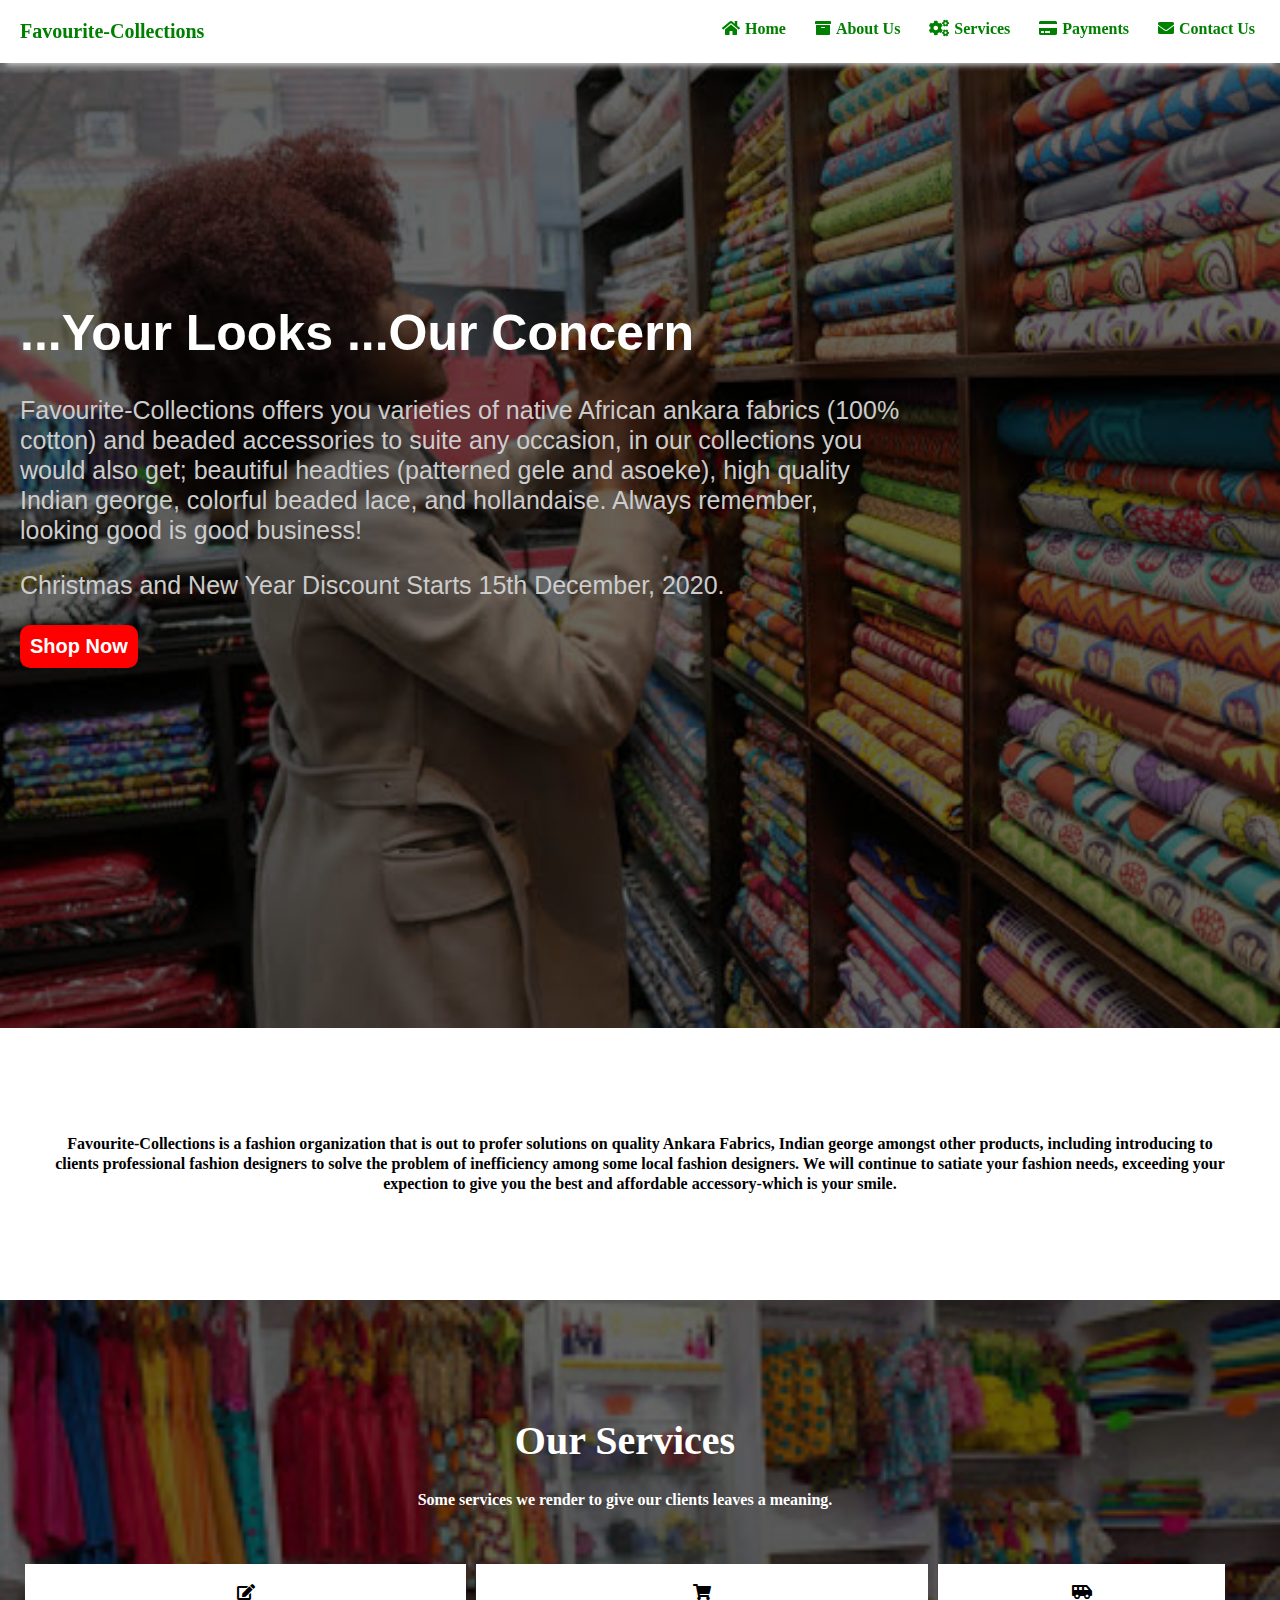
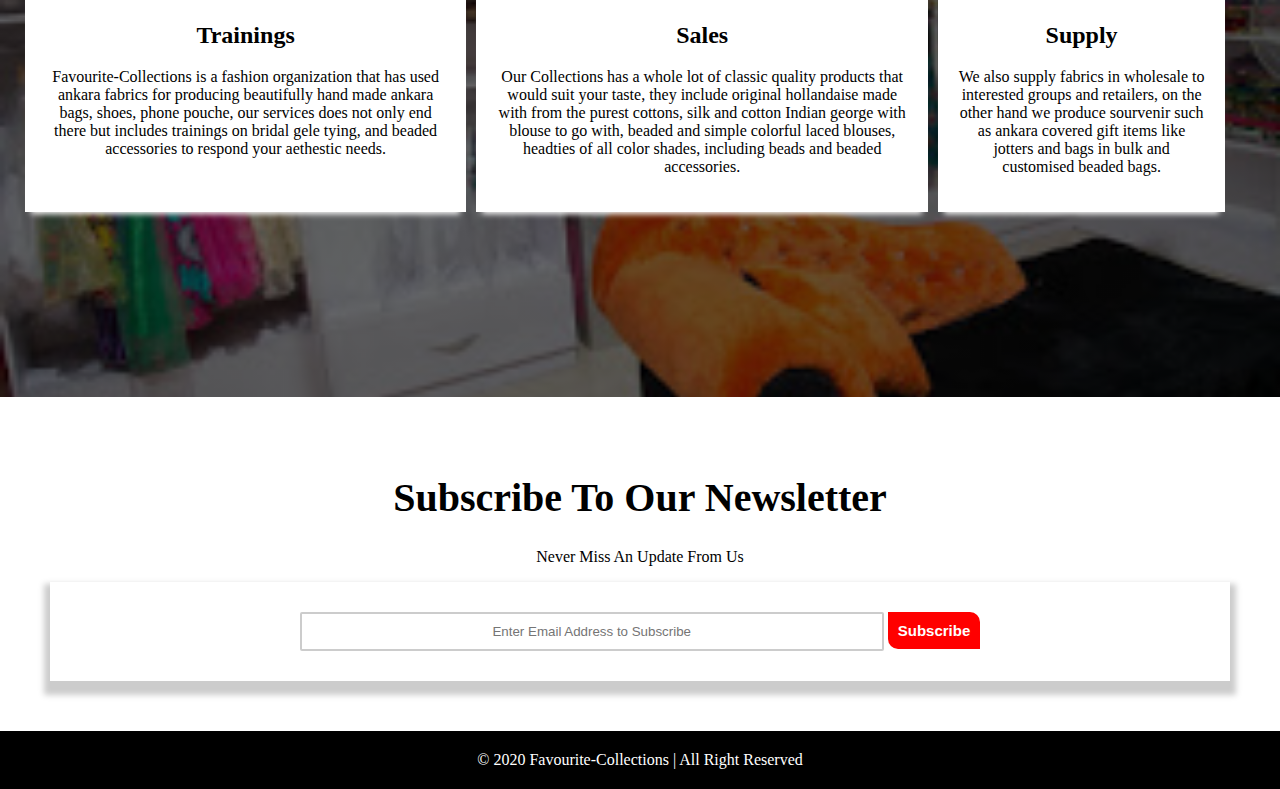
<file: index.html>
<!DOCTYPE html>
<html lang="en">
<head>
    <meta charset="UTF-8">
    <meta name="viewport" content="width=device-width, initial-scale=1.0, shrink-to-fit=no">
    <meta http-equiv="X-UA-Compatible" content="ie=edge">
    <title>favourite | collection</title>
    <link rel="stylesheet" type="text/css" href="assets/css/fontawesome/css/all.css">
    <link rel="stylesheet" type="text/css" href="assets/css/fontawesome/css/brands.css">
    <link rel="stylesheet" type="text/css" href="assets/css/main.css">
</head>
<body>
    <!-- <i class="fa fa-home"></i>
    <i class="fab fa-facebook"></i> -->
    <header>
        <div class="d-flex justify-between">
            <div class="brand">
                <a href="">Favourite-Collections</a>
            </div>
        <div>
        <nav>
            <ul> 
                <li>
                    <a href="index.html"><i class="fa fa-home"></i>Home</a>
                </li>

                <li>
                    <a href="#brief"><i class="fa fa-archive"></i>About Us</a>
                </li>

                <li>
                    <a href="#services"><i class="fa fa-cogs"></i>Services</a>
                </li>
                <li>
                    <a href="products.html"><i class="fa fa-credit-card"></i>Payments</a>
                </li>
 
                <li> 
                    <a href="contact.html"><i class="fa fa-envelope"></i>Contact Us</a>
                </li>

            </ul>
        </nav>
    </header>
    <section id="landing">
        <div>
            <h1>
                ...Your Looks ...Our Concern
            </h1>
            <p>
              Favourite-Collections offers you varieties of native African ankara fabrics (100% cotton) and beaded accessories to suite any occasion, in our collections you would also get; beautiful headties (patterned gele and asoeke), high quality Indian george, colorful beaded lace, and hollandaise. Always remember, looking good is good business!  
            </p>
            <p class="discount">
                Christmas and New Year Discount Starts 15th December, 2020.
            </p>        
            <div>
                <a href="products.html"><button>Shop Now</button></a>
            </div>
        </div>
    </section>
    <section id="brief">
        <p>
            Favourite-Collections is a fashion organization that is out to profer solutions on quality Ankara Fabrics, Indian george amongst other products, including introducing to clients professional fashion designers to solve the problem of inefficiency among some local fashion designers. We will continue to satiate your fashion needs, exceeding your expection to give you the best and affordable accessory-which is your smile. 
        </p>
    </section>
    <section id="services">
        <h1>Our Services</h1>
            <h4>Some services we render to give our clients leaves a meaning.</h4>
        <div class="d-flex justify-around text-center">
            <div>
                <i class="fa fa-edit"></i>
                <h2>Trainings</h2>
                <p>Favourite-Collections is a fashion organization that has used ankara fabrics for producing beautifully hand made ankara bags, shoes, phone pouche, our services does not only end there but includes trainings on bridal gele tying, and beaded accessories to respond your aethestic needs.</p>
            </div>
            <a href="products.html" class="sales">
                <div>
                <i class="fa fa-shopping-cart"></i>
                <h2>Sales</h2>
                <p>Our Collections has a whole lot of classic quality products that would suit your taste, they include original hollandaise made with from the purest cottons, silk and cotton Indian george with blouse to go with, beaded and simple colorful laced blouses, headties of all color shades, including beads and beaded accessories.</p>
            </div>
            </a>
            <a href="products.html" class="supply">
                <div>
                    <i class="fa fa-shuttle-van"></i>
                    <h2>Supply</h2>
                    <p>We also supply fabrics in wholesale to interested groups and retailers, on the other hand we produce sourvenir such as ankara covered gift items like jotters and bags in bulk and customised beaded bags.</p>
                </div>    
            </a>
        </div>
    </section>
    <section id="newsletter">
        <h1>Subscribe To Our Newsletter</h1>
        <p>Never Miss An Update From Us</p>
        <div>
          <form>
              <div>
                  <input type="email" placeholder="Enter Email Address to Subscribe">
                  <button>Subscribe</button>
              </div>
          </form>  
        </div>
    </section>
    <footer>
        <div>
            &copy; 2020 Favourite-Collections | All Right Reserved
        </div>
    </footer>
</body>
</html>
</file>
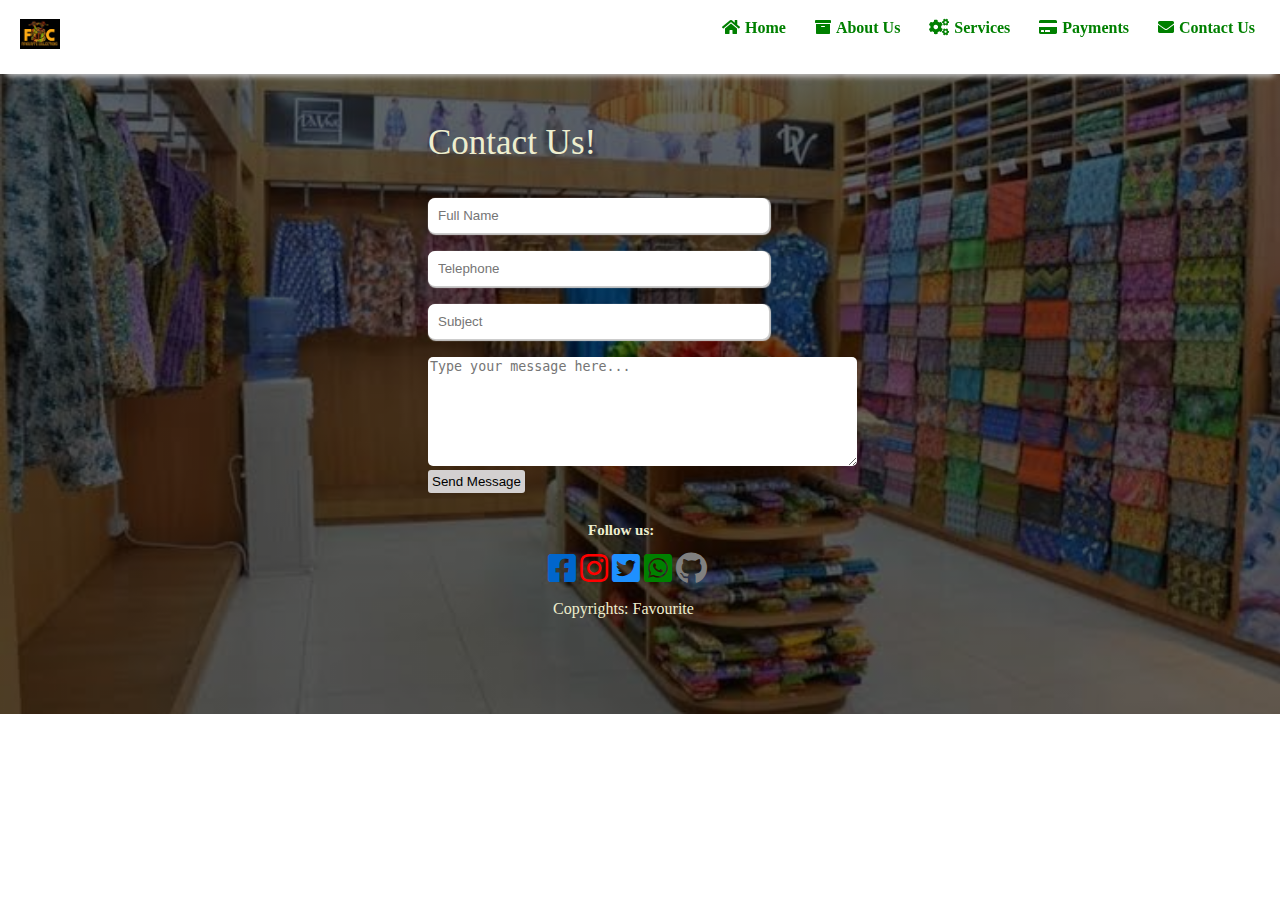
<file: contact.html>
<!DOCTYPE html>
<html lang="en">
<head>
    <meta charset="UTF-8">
    <meta name="viewport" content="width=device-width, initial-scale=1.0">
    <meta http-equiv="X-UA-Compatible" content="ie=edge">
    <title>Contact Form | Favourite Collections</title>
    <link rel="stylesheet" type="text/css" href="assets/css/fontawesome/css/all.css">
    <link rel="stylesheet" type="text/css" href="assets/css/fontawesome/css/brands.css">
    <link rel="stylesheet" type="text/css" href="assets/css/fontawesome/css/all.css">
<style>
    body{
        background-image:linear-gradient(rgba(0,0,0,0.6), rgba(0,0,0,0.6)), url("assets/images/fabric.jpeg");
        background-repeat: no-repeat;
        background-size: cover;
        overflow: hidden;
        padding-left: 420px;
    }
    header{
        background-color: #fff;
        -webkit-box-shadow: 0 8px 6px -6px #ccc;
        -moz-box-shadow: 0 8px 6px -6px #ccc;
        box-shadow: 0 8px 6px -6px #ccc;
        position: fixed;
        width: 100%;
        margin-left: 130px;
}
header.head{
        margin-left: -428px;
        margin-top: -9px;
}
.d-flex{
    display: flex;
    padding-left: 0px;
    padding-top: 0px;
}
.justify-between{
    justify-content: space-between;
}
nav ul{
    list-style-type: none;
}
nav ul li{
    display: inline-block;
}
nav ul li a{
    text-decoration: none;
}
nav ul{
    list-style-type: none;
    margin-top: 20px;
}
nav ul li{
    display: inline-block;
}
nav ul li a{
    text-decoration: none;
    color: green;
    margin-right: 25px;
    transition: 1s all;
    font-weight: 900;
}
nav ul li a.active{
    color: dodgerblue;
}
nav ul li a:hover{
    color: dodgerblue;
    transition: 1s all;
}
nav ul li a i{ 
    margin-right: 5px;
}
div.brand{
    padding: 20px;
}
div.brand a{
    color: green;
    font-weight: 900;
    font-size: 20px;
    text-decoration: none;
}
.justify-around{
    justify-content: space-around;
}
.text-center{
    text-align: center;
}

        section#contact div.contact-us{
            font-family: Cambria, Cochin, Georgia, Times, 'Times New Roman', serif;
            color: rgb(238, 238, 206);
            font-size: 35px;
            padding-top: 80px;

        }
        section#contact div.text input{
            padding: 10px;
            width: 38%;
            border-radius: 7px;
            border: 0;
            box-shadow: 1px 1px 1px 1px #ccc;
        }
        section#contact div.subject{
            font-family: Cambria, Cochin, Georgia, Times, 'Times New Roman', serif;
            color: rgb(238, 238, 206);
            font-size: 15px; 
        }
        section#contact div.subject input{
            padding: 10px;
            width: 20%;
            border-radius: 7px;
            border: 0;
            box-shadow: 1px 1px 1px 1px #ccc; 
        }
        section#contact div.subject button{
            border-radius: 3px;
            border: 0;
            cursor: pointer;
            transition: 1s all;
            padding: 4px;
            background-color: rgb(211, 208, 208);
        }
        section#contact textarea{
            border-radius: 5px;
            border: 0;
        }
        section#contact div.follow{
            font-family: Cambria, Cochin, Georgia, Times, 'Times New Roman', serif;
            color: rgb(238, 238, 206);
            font-size: 10px; 
            padding-left: 160px;
            padding-bottom: 0px;
        }
        section#contact div.icons a:first-child{
            color: #06c;
            padding-left: 120px;
        }
        section#contact div.icons a:nth-child(2){
            color: red;
        }
        section#contact div.icons a:nth-child(3){
            color: dodgerblue;
        }
        section#contact div.icons a:nth-child(4){
            color: green;
        }
        section#contact div.icons a:last-child{
            color: gray;
        }
        section#contact div.copyrights{
            padding-left: 125px;
            color: rgb(238, 238, 206);
        }
    </style>
</head>
<body>
    <header class="head">
        <div class="d-flex justify-between">
            <div class="brand">
                <a href="index.html"><img src="assets/images/favcol.jpg" width="40" height="30" alt=""></a>
            </div>
        <div>
        <nav>
            <ul> 
                <li>
                    <a href="index.html"><i class="fa fa-home"></i>Home</a>
                </li>

                <li>
                    <a href="#brief"><i class="fa fa-archive"></i>About Us</a>
                </li>

                <li>
                    <a href="#services"><i class="fa fa-cogs"></i>Services</a>
                </li>
                <li>
                    <a href="products.html"><i class="fa fa-credit-card"></i>Payments</a>
                </li>
 
                <li> 
                    <a href="contact.html"><i class="fa fa-envelope"></i>Contact Us</a>
                </li>

            </ul>
        </nav>
    </header>
    <section id="contact">
        <div class="contact-us">
            <P>Contact Us!</P>   
        </div>

        <div class="text">
            <input type="text" placeholder="Full Name"><br><br>
            <input type="tel" placeholder="Telephone"><br><br>
            <input type="text" placeholder="Subject"><br><br>
       
        </div>
        <div class="subject">
            <textarea name="Message" rows="7" cols="51" placeholder="Type your message here..."></textarea><br>
            <button>Send Message</button><br><br>
        </div>
        <div class="follow">
            <h2>Follow us:</h2>
        </div>
        <div class="icons">
            <a href="https://www.facebook.com/Favscol"><i class="fab fa-2x fa-facebook-square"></i></a>
            <a href="https://www.instagram.com/favourite.collections"><i class="fab fa-2x fa-instagram"></i></a>
            <a href="https://twitter.com/nazfavs"><i class="fab fa-2x fa-twitter-square"></i></a>
            <a href="https://wa.me/2348167265619"><i class="fab fa-2x fa-whatsapp-square"></i></a>
            <a href="https://github.com/naz-coder"><i class="fab fa-2x fa-github"></i></a>
        </div>
        <div class="copyrights">
            <p>Copyrights: Favourite</p>
        </div>
    </section>
    <br>
    <br>
    <br>
    <br>
</body>
</html>
</file>
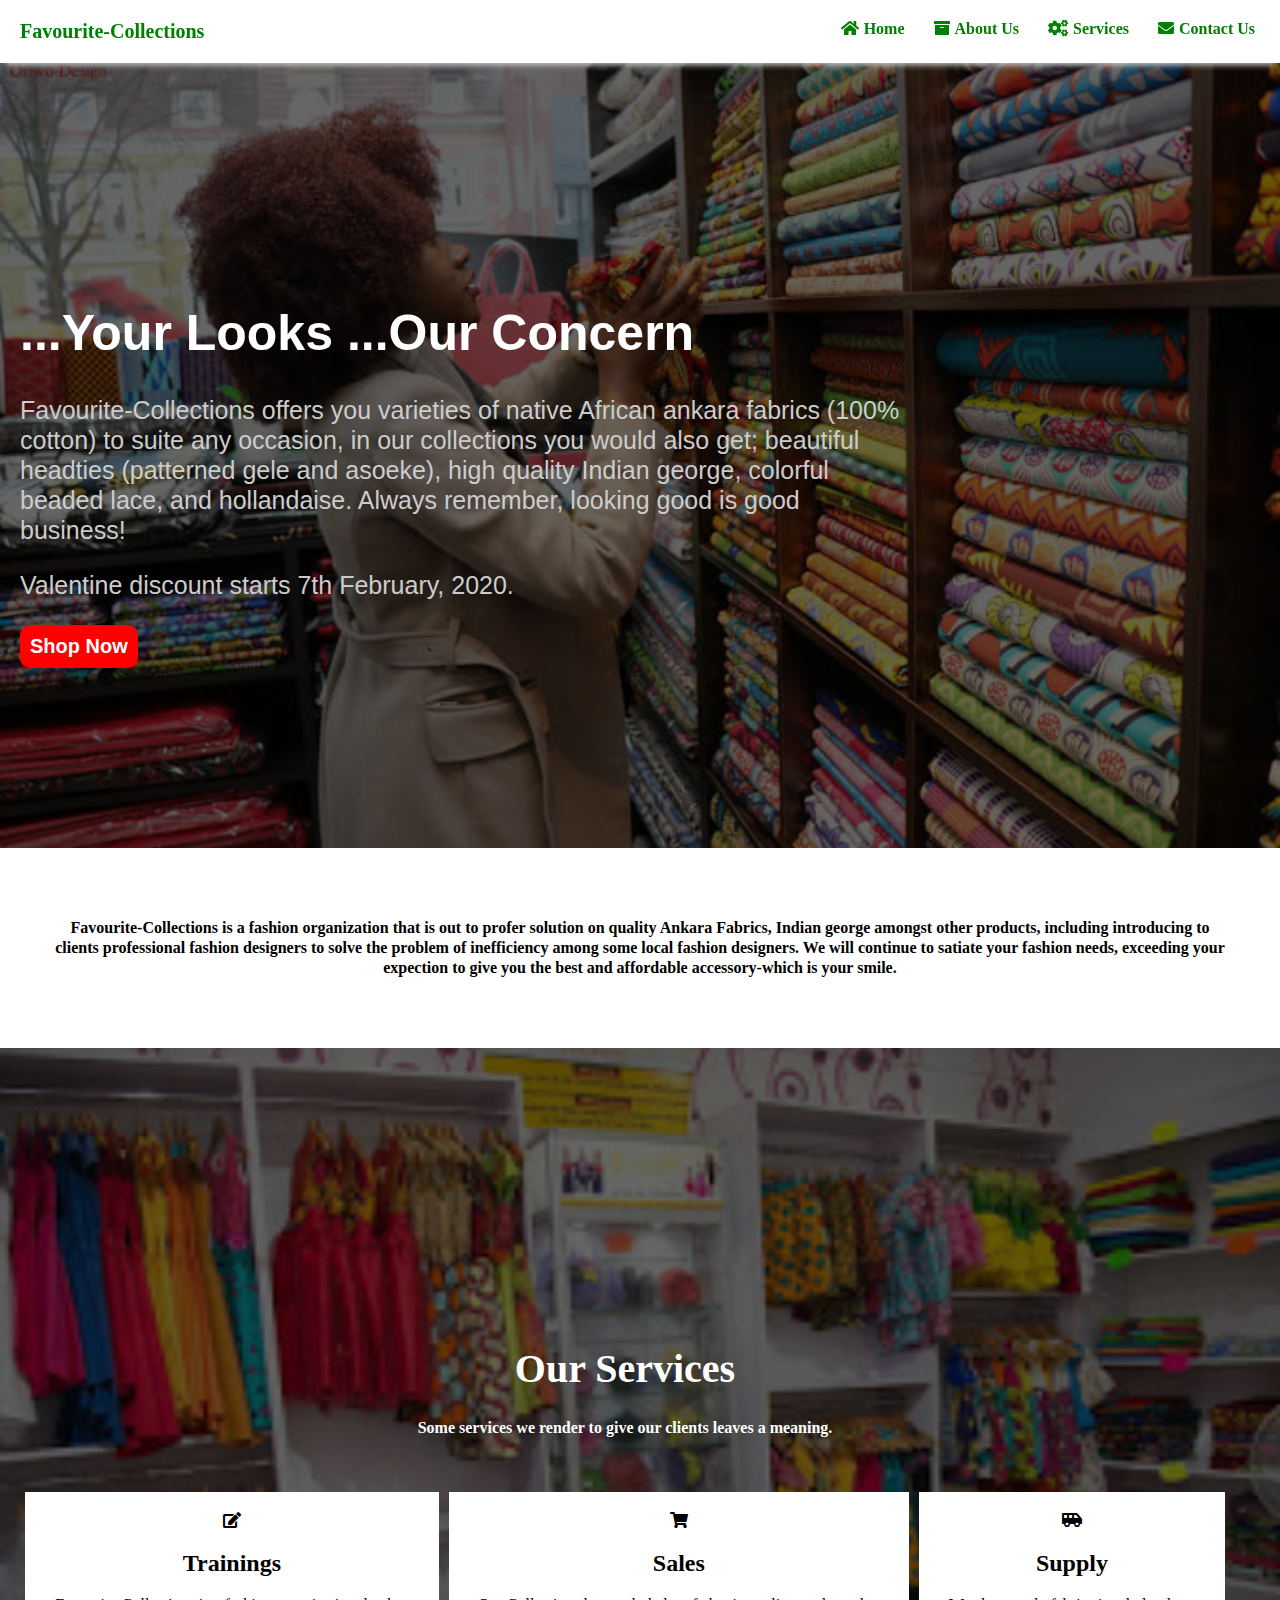
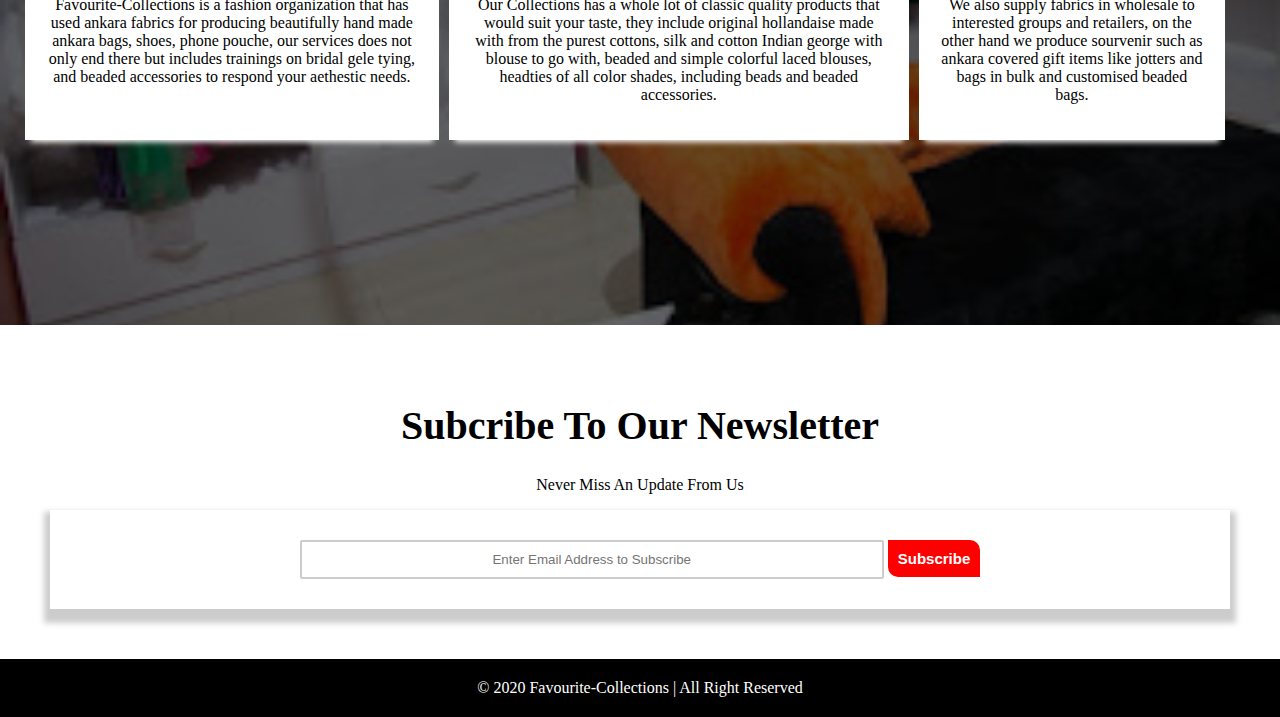
<file: favcol.html>
<!DOCTYPE html>
<html lang="en">
<head>
    <meta charset="UTF-8">
    <meta name="viewport" content="width=device-width, initial-scale=1.0, shrink-to-fit=no">
    <meta http-equiv="X-UA-Compatible" content="ie=edge">
    <title>favourite | collection</title>
    <link rel="stylesheet" type="text/css" href="assets/css/fontawesome/css/all.css">
    <link rel="stylesheet" type="text/css" href="assets/css/fontawesome/css/brands.css">
    <link rel="stylesheet" type="text/css" href="assets/css/favcol.css">
</head>
<body>
    <!-- <i class="fa fa-home"></i>
    <i class="fab fa-facebook"></i> -->
    <header>
        <div class="d-flex justify-between">
            <div class="brand">
                <a href="">Favourite-Collections</a>
            </div>
        <div>
        <nav>
            <ul> 
                <li>
                    <a href="#"><i class="fa fa-home"></i>Home</a>
                </li>

                <li>
                    <a href="#"><i class="fa fa-archive"></i>About Us</a>
                </li>

                <li>
                    <a href="#"><i class="fa fa-cogs"></i>Services</a>
                </li>
                
                <li>
                    <a href="C:\Users\ACER\Desktop\Coding\fem-folders\FemCode-ContactForm-Task-Anajemba_Favour\contact.html"><i class="fa fa-envelope"></i>Contact Us</a>
                </li>

            </ul>
        </nav>
    </header>
    <section id="landing">
        <div>
            <h1>
                ...Your Looks ...Our Concern
            </h1>
            <p>
              Favourite-Collections offers you varieties of native African ankara fabrics (100% cotton) to suite any occasion, in our collections you would also get; beautiful headties (patterned gele and asoeke), high quality Indian george, colorful beaded lace, and hollandaise. Always remember, looking good is good business!  
            </p>
            <p>
                Valentine discount starts 7th February, 2020.
            </p>        
            <div>
                <button>Shop Now</button>
            </div>
        </div>
    </section>
    <section id="brief">
        <p>
            Favourite-Collections is a fashion organization that is out to profer solution on quality Ankara Fabrics, Indian george amongst other products, including introducing to clients professional fashion designers to solve the problem of inefficiency among some local fashion designers. We will continue to satiate your fashion needs, exceeding your expection to give you the best and affordable accessory-which is your smile. 
        </p>
    </section>
    <section id="services">
        <h1>Our Services</h1>
            <h4>Some services we render to give our clients leaves a meaning.</h4>
        <div class="d-flex justify-around text-center">
            <div>
                <i class="fa fa-edit"></i>
                <h2>Trainings</h2>
                <p>Favourite-Collections is a fashion organization that has used ankara fabrics for producing beautifully hand made ankara bags, shoes, phone pouche, our services does not only end there but includes trainings on bridal gele tying, and beaded accessories to respond your aethestic needs.</p>
            </div>
            <div>
                <i class="fa fa-shopping-cart"></i>
                <h2>Sales</h2>
                <p>Our Collections has a whole lot of classic quality products that would suit your taste, they include original hollandaise made with from the purest cottons, silk and cotton Indian george with blouse to go with, beaded and simple colorful laced blouses, headties of all color shades, including beads and beaded accessories.</p>
            </div>
            <div>
                <i class="fa fa-shuttle-van"></i>
                <h2>Supply</h2>
                <p>We also supply fabrics in wholesale to interested groups and retailers, on the other hand we produce sourvenir such as ankara covered gift items like jotters and bags in bulk and customised beaded bags.</p>
            </div>
        </div>
    </section>
    <section id="newsletter">
        <h1>Subcribe To Our Newsletter</h1>
        <p>Never Miss An Update From Us</p>
        <div>
          <form>
              <div>
                  <input type="email" placeholder="Enter Email Address to Subscribe">
                  <button>Subscribe</button>
              </div>
          </form>  
        </div>
    </section>
    <footer>
        <div>
            &copy; 2020 Favourite-Collections | All Right Reserved
        </div>
    </footer>
</body>
</html>
</file>
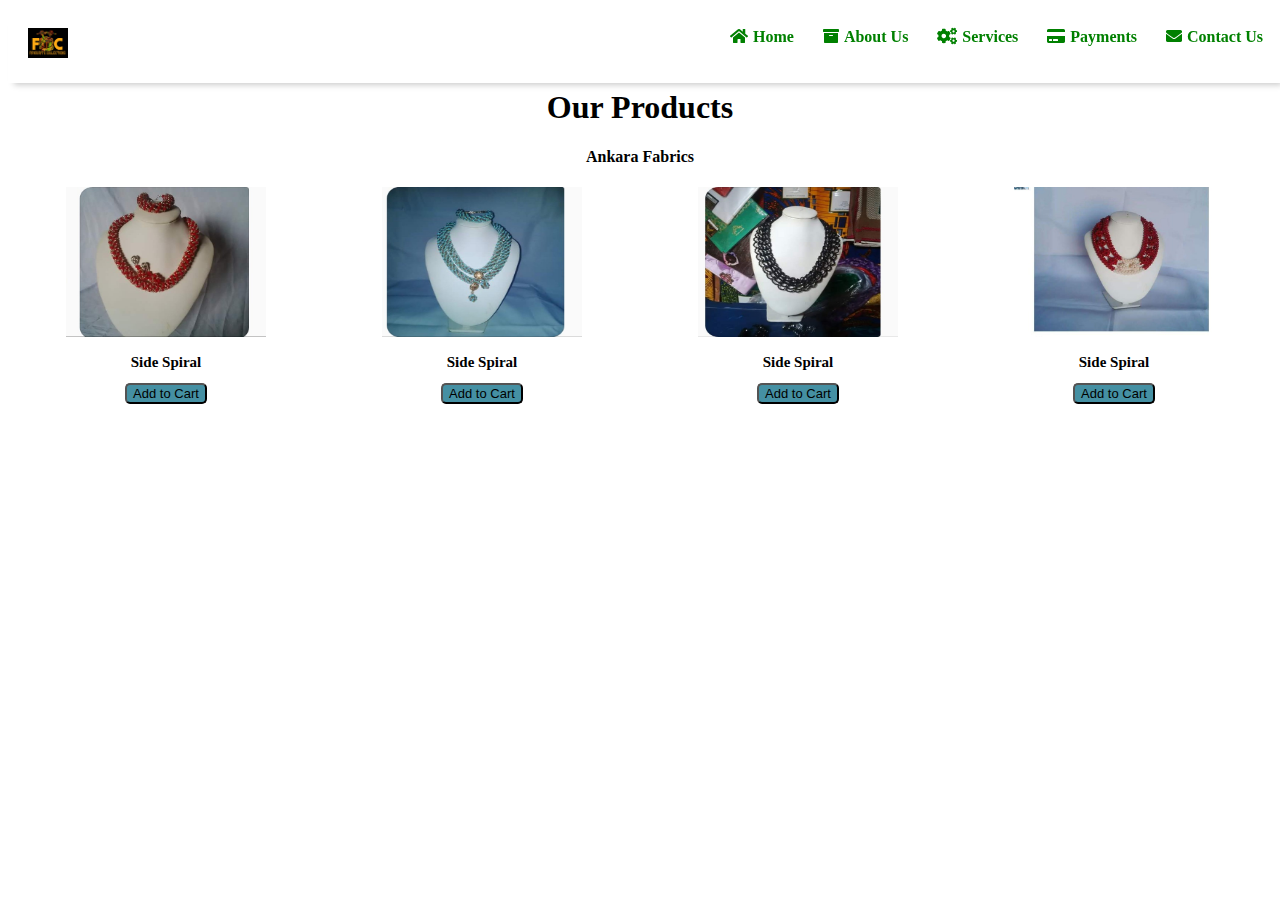
<file: products.html>
<!DOCTYPE html>
<html lang="en">
<head>
    <meta charset="UTF-8">
    <meta name="viewport" content="width=device-width, initial-scale=1.0">
    <meta http-equiv="X-UA-Compatible" content="ie=edge">
    <title>Products|Sales</title>
    <link rel="stylesheet" type="text/css" href="assets/css/fontawesome/css/all.css">
    <link rel="stylesheet" type="text/css" href="assets/css/fontawesome/css/brands.css">
    <link rel="stylesheet" type="text/css" href="assets/css/product.css">
</head>
<body>
    <header>
        <div class="d-flex justify-between">
            <div class="brand">
                <a href="index.html"><img src="assets/images/favcol.jpg" class="logo" alt=""></a>
            </div>
        <div>
        <nav>
            <ul> 
                <li>
                    <a href="index.html"><i class="fa fa-home"></i>Home</a>
                </li>

                <li>
                    <a href="#brief"><i class="fa fa-archive"></i>About Us</a>
                </li>

                <li>
                    <a href="#services"><i class="fa fa-cogs"></i>Services</a>
                </li>
                <li>
                    <a href="products.html"><i class="fa fa-credit-card"></i>Payments</a>
                </li>
 
                <li> 
                    <a href="contact.html"><i class="fa fa-envelope"></i>Contact Us</a>
                </li>

            </ul>
        </nav>
    </header>
    <section id="body">
            <h1>Our Products</h1>
            <h4>Ankara Fabrics</h4>
        <div class="d-flex justify-around text-center">
            <div class="prdt1">
                <a href="" class="pix1"><img src="assets/images/pic/bd1.jpg">                    
                    <h2>Side Spiral</h2>
                    <a><button>Add to Cart</button></a>    
                </a>
            </div>
            <div class="prdt2">
                <a href="" class="pix2"><img src="assets/images/pic/bd2.jpg">                    
                    <h2>Side Spiral</h2>
                    <a><button>Add to Cart</button></a>    
                </a>
            </div>
            <div> 
                <a href="" class="pix3"><img src="assets/images/pic/bd3.jpg">                    
                    <h2>Side Spiral</h2>
                    <a><button>Add to Cart</button></a>    
                </a>
            </div>
            <div>
                <a href="" class="pix4"><img src="assets/images/pic/bd4.jpg">                    
                    <h2>Side Spiral</h2>
                    <a><button>Add to Cart</button></a>    
                </a>
            </div>
        </div>
    </section>
</body>
</html>
</file>
<file: assets/css/main.css>
body{
    /* background-color: palevioletred; */
    margin: 0px;
    padding: 0px;
    /* overflow: hidden; */
}
header{
    background-color: #fff;
    -webkit-box-shadow: 0 8px 6px -6px #ccc;
    -moz-box-shadow: 0 8px 6px -6px #ccc;
    box-shadow: 0 8px 6px -6px #ccc;
    position: fixed;
    width: 100%;
}
section#landing{
    background: linear-gradient(rgba(0,0,0,0.6), rgba(0,0,0,0.6)), url("../images/fabrics.jpeg"); 
    background-repeat: no-repeat;
    background-size: cover;
    background-position: center;
    padding-top: 30vh;
    color: #fff;
    padding-left: 20px;
    padding-bottom: 40vh;
    font-family: 'Gill Sans', 'Gill Sans MT', Calibri, 'Trebuchet MS', sans-serif;
}
section#landing > div{
    width: 70%;
}
section#landing h1{
    font-size: 50px;
    font-weight: 900;
}
section#landing p{
    line-height: 30px;
    font-size: 25px;
    color: #ccc;
}
section#landing button{
    padding: 10px;
    background-color: red;
    border: 0px;
    cursor: pointer;
    color: #fff;
    font-size: 20px;
    font-weight: 900;
    border-radius: 10px;
    transition: 1s all;
}
section#landing button:hover{
    background-color: #000;
    background-color: #000;
    color: #fff;
    transition: 1s all;
}
section.discount :hover{
    color: red;
}
section#brief{
    margin: 70px 50px;
    font-weight: 600;
    line-height: 20px;
    text-align: center;
    padding-top: 20px;
    padding-bottom: 20px;
}
.d-flex{
    display: flex;
}
.justify-between{
    justify-content: space-between;
}
nav ul{
    list-style-type: none;
}
nav ul li{
    display: inline-block;
}
nav ul li a{
    text-decoration: none;
}
nav ul{
    list-style-type: none;
    margin-top: 20px;
}
nav ul li{
    display: inline-block;
}
nav ul li a{
    text-decoration: none;
    color: green;
    margin-right: 25px;
    transition: 1s all;
    font-weight: 900;
}
nav ul li a.active{
    color: dodgerblue;
}
nav ul li a:hover{
    color: dodgerblue;
    transition: 1s all;
}
nav ul li a i{ 
    margin-right: 5px;
}
div.brand{
    padding: 20px;
}
div.brand a{
    color: green;
    font-weight: 900;
    font-size: 20px;
    text-decoration: none;
}
.justify-around{
    justify-content: space-around;
}
.text-center{
    text-align: center;
}
/* ---------->for anchor tags, to remove the underlines beneath the texts<----------- */
a.sales{
    text-decoration: none;
}
a.supply{
    text-decoration: none;
}
/* ---------->for anchor tags, to remove the underlines beneath the texts<----------- */
section#services{
    padding: 50px;
    background: linear-gradient(rgba(0,0,0,0.6), rgba(0,0,0,0.6)), url("../images/ankarabg.jpg");
    text-align: center;
    color: #000;
    background-repeat: no-repeat;
    background-size: cover;
    background-position: center;
    padding-top: 10vh;
    padding-left: 20px;
    padding-bottom: 20vh;

}
section#services h1{
    font-weight: 900;
    font-size: 40px;
    color: #fff;
}
section#services h4{
    margin-bottom: 50px;
    color: #fff;
}
section#services h2{
    color: black;
}
section#services p{
    color: black;
}
section#services .d-flex div{
    padding: 20px;
    margin: 5px;
}
section#services .d-flex div i{
    color: black;
}
section#services .d-flex div:first-child{
    background-color: white;
    -webkit-box-shadow: 0 8px 6px -6px white;
    -moz-box-shadow: 0 8px 6px -6px white;
    box-shadow: 0 8px 6px -6px white;
    color: #000;
}
section#services .d-flex div:first-child:hover{
    background: linear-gradient(to right, palegreen, orange, yellow);
    transition: 1s all;
    color: #fff;
}
section#services .d-flex div:nth-child(2){
    background-color: #fff;
    color: #000;
    -webkit-box-shadow: 0 8px 6px -6px #fff;
    -moz-box-shadow: 0 8px 6px -6px #fff;
    box-shadow: 0 8px 6px -6px #fff;
}
section#services .d-flex div:nth-child(2):hover{
    background: linear-gradient(to right, palegreen, orange, yellow);
    transition: 1s all;
    color: #fff;
}
section#services .d-flex div:last-child{
    background-color: white;
    color: #000;
    -webkit-box-shadow: 0 8px 6px -6px #fff;
    -moz-box-shadow: 0 8px 6px -6px #fff;
    box-shadow: 0 8px 6px -6px #fff;
}
section#services .d-flex div:last-child:hover{
    background: linear-gradient(to right, palegreen, orange, yellow);
    transition: 1s all;
    color: #fff;
}
section#newsletter{
    padding: 50px;
    background-color: #fff;
}
section#newsletter h1{
    font-weight: 900;
    font-size: 40px;
    text-align: center;
    
}
section#newsletter p{
    text-align: center;
}
section#newsletter form{
    text-align: center;
    -webkit-box-shadow: 0 8px 6px 6px #ccc;
    -moz-box-shadow: 0 8px 6px 6px #ccc;
    box-shadow: 0 8px 6px 6px #ccc;
    padding: 30px;
}
section#newsletter form label{
    font-weight: 900;
}
section#newsletter form input{
    width: 50%;
    border: 2px solid #ccc;
    border-radius: 2px;
    padding: 10px;
    text-align: center;
}
section#newsletter button{
    padding: 10px;
    background-color: red;
    border: 0px;
    cursor: pointer;
    color: #fff;
    font-size: 15px;
    font-weight: 900;
    border-radius: 0px 10px;
    transition: 1s all;
}
section#newsletter button:hover{
    background-color: #000;
    color: #fff;
    transition: 1s all;
}
footer{
    background-color: #000;
    color: #fff;
    text-align: center;
    padding: 20px;
}
</file>
<file: assets/css/favcol.css>
body{
    /* background-color: palevioletred; */
    margin: 0px;
    padding: 0px;
    /* overflow: hidden; */
}
header{
    background-color: #fff;
    -webkit-box-shadow: 0 8px 6px -6px #ccc;
    -moz-box-shadow: 0 8px 6px -6px #ccc;
    box-shadow: 0 8px 6px -6px #ccc;
    position: fixed;
    width: 100%;
}
section#landing{
    background: linear-gradient(rgba(0,0,0,0.6), rgba(0,0,0,0.6)), url("../images/fabrics.jpeg"); 
    background-repeat: no-repeat;
    background-size: cover;
    background-position: center;
    padding-top: 30vh;
    color: #fff;
    padding-left: 20px;
    padding-bottom: 20vh;
    font-family: 'Gill Sans', 'Gill Sans MT', Calibri, 'Trebuchet MS', sans-serif;
}
section#landing > div{
    width: 70%;
}
section#landing h1{
    font-size: 50px;
    font-weight: 900;
}
section#landing p{
    line-height: 30px;
    font-size: 25px;
    color: #ccc;
}
section#landing button{
    padding: 10px;
    background-color: red;
    border: 0px;
    cursor: pointer;
    color: #fff;
    font-size: 20px;
    font-weight: 900;
    border-radius: 10px;
    transition: 1s all;
}
section#landing button:hover{
    background-color: #000;
    background-color: #000;
    color: #fff;
    transition: 1s all;
}
section#brief{
    margin: 70px 50px;
    font-weight: 600;
    line-height: 20px;
    text-align: center;
}
.d-flex{
    display: flex;
}
.justify-between{
    justify-content: space-between;
}
nav ul{
    list-style-type: none;
}
nav ul li{
    display: inline-block;
}
nav ul li a{
    text-decoration: none;
}
nav ul{
    list-style-type: none;
    margin-top: 20px;
}
nav ul li{
    display: inline-block;
}
nav ul li a{
    text-decoration: none;
    color: green;
    margin-right: 25px;
    transition: 1s all;
    font-weight: 900;
}
nav ul li a.active{
    color: dodgerblue;
}
nav ul li a:hover{
    color: dodgerblue;
    transition: 1s all;
}
nav ul li a i{ 
    margin-right: 5px;
}
div.brand{
    padding: 20px;
}
div.brand a{
    color: green;
    font-weight: 900;
    font-size: 20px;
    text-decoration: none;
}
.justify-around{
    justify-content: space-around;
}
.text-center{
    text-align: center;
}
section#services{
    padding: 50px;
    background: linear-gradient(rgba(0,0,0,0.6), rgba(0,0,0,0.6)), url("../images/ankarabg.jpg");
    text-align: center;
    color: #000;
    background-repeat: no-repeat;
    background-size: cover;
    background-position: center;
    padding-top: 30vh;
    padding-left: 20px;
    padding-bottom: 20vh;

}
section#services h1{
    font-weight: 900;
    font-size: 40px;
    color: #fff;
}
section#services h4{
    margin-bottom: 50px;
    color: #fff;
}
section#services h2{
    color: black;
}
section#services p{
    color: black;
}
section#services .d-flex div{
    padding: 20px;
    margin: 5px;
}
section#services .d-flex div i{
    color: black;
}
section#services .d-flex div:first-child{
    background-color: white;
    -webkit-box-shadow: 0 8px 6px -6px white;
    -moz-box-shadow: 0 8px 6px -6px white;
    box-shadow: 0 8px 6px -6px white;
    color: #000;
}
section#services .d-flex div:first-child:hover{
    background: linear-gradient(to right, palegreen, orange, yellow);
    transition: 1s all;
    color: #fff;
}
section#services .d-flex div:nth-child(2){
    background-color: #fff;
    color: #000;
    -webkit-box-shadow: 0 8px 6px -6px #fff;
    -moz-box-shadow: 0 8px 6px -6px #fff;
    box-shadow: 0 8px 6px -6px #fff;
}
section#services .d-flex div:nth-child(2):hover{
    background: linear-gradient(to right, palegreen, orange, yellow);
    transition: 1s all;
    color: #fff;
}
section#services .d-flex div:last-child{
    background-color: white;
    color: #000;
    -webkit-box-shadow: 0 8px 6px -6px #fff;
    -moz-box-shadow: 0 8px 6px -6px #fff;
    box-shadow: 0 8px 6px -6px #fff;
}
section#services .d-flex div:last-child:hover{
    background: linear-gradient(to right, palegreen, orange, yellow);
    transition: 1s all;
    color: #fff;
}
section#newsletter{
    padding: 50px;
    background-color: #fff;
}
section#newsletter h1{
    font-weight: 900;
    font-size: 40px;
    text-align: center;
    
}
section#newsletter p{
    text-align: center;
}
section#newsletter form{
    text-align: center;
    -webkit-box-shadow: 0 8px 6px 6px #ccc;
    -moz-box-shadow: 0 8px 6px 6px #ccc;
    box-shadow: 0 8px 6px 6px #ccc;
    padding: 30px;
}
section#newsletter form label{
    font-weight: 900;
}
section#newsletter form input{
    width: 50%;
    border: 2px solid #ccc;
    border-radius: 2px;
    padding: 10px;
    text-align: center;
}
section#newsletter button{
    padding: 10px;
    background-color: red;
    border: 0px;
    cursor: pointer;
    color: #fff;
    font-size: 15px;
    font-weight: 900;
    border-radius: 0px 10px;
    transition: 1s all;
}
section#newsletter button:hover{
    background-color: #000;
    color: #fff;
    transition: 1s all;
}
footer{
    background-color: #000;
    color: #fff;
    text-align: center;
    padding: 20px;
}
</file>
<file: assets/css/product.css>
body{
    text-align: center;
}
header{
    background-color: #fff;
    -webkit-box-shadow: 0 8px 6px -6px #ccc;
    -moz-box-shadow: 0 8px 6px -6px #ccc;
    box-shadow: 0 8px 6px -6px #ccc;
    position: fixed;
    width: 100%;
}
.d-flex{
    display: flex;
}
.justify-between{
    justify-content: space-between;
}
nav ul{
    list-style-type: none;
}
nav ul li{
    display: inline-block;
}
nav ul li a{
    text-decoration: none;
}
nav ul{
    list-style-type: none;
    margin-top: 20px;
}
nav ul li{
    display: inline-block;
}
nav ul li a{
    text-decoration: none;
    color: green;
    margin-right: 25px;
    transition: 1s all;
    font-weight: 900;
}
nav ul li a.active{
    color: dodgerblue;
}
nav ul li a:hover{
    color: dodgerblue;
    transition: 1s all;
}
nav ul li a i{ 
    margin-right: 5px;
}
div.brand{
    padding: 20px;
}
div.brand a{
    color: green;
    font-weight: 900;
    font-size: 20px;
    text-decoration: none;
}
.justify-around{
    justify-content: space-around;
}
.text-center{
    text-align: center;
}
section#body{
    padding-top: 60px;
}
img{
    width: 200px;
    height: 150px;
}
img.logo{
    width: 40px;
    height: 30px;
}
section#body a{
    text-decoration: none;
    color: #000;
    font-size: 10px;
}
button{
    text-decoration: none;
    font-size: small;
    background-color: rgba(32, 122, 145, 0.836);
    border-radius: 5px 5px;
    font-size: 13px;
}
</file>
<file: assets/css/fontawesome/css/brands.css>
/*!
 * Font Awesome Free 5.12.0 by @fontawesome - https://fontawesome.com
 * License - https://fontawesome.com/license/free (Icons: CC BY 4.0, Fonts: SIL OFL 1.1, Code: MIT License)
 */
@font-face {
  font-family: 'Font Awesome 5 Brands';
  font-style: normal;
  font-weight: normal;
  font-display: auto;
  src: url("../webfonts/fa-brands-400.eot");
  src: url("../webfonts/fa-brands-400.eot?#iefix") format("embedded-opentype"), url("../webfonts/fa-brands-400.woff2") format("woff2"), url("../webfonts/fa-brands-400.woff") format("woff"), url("../webfonts/fa-brands-400.ttf") format("truetype"), url("../webfonts/fa-brands-400.svg#fontawesome") format("svg"); }

.fab {
  font-family: 'Font Awesome 5 Brands'; }
</file>
